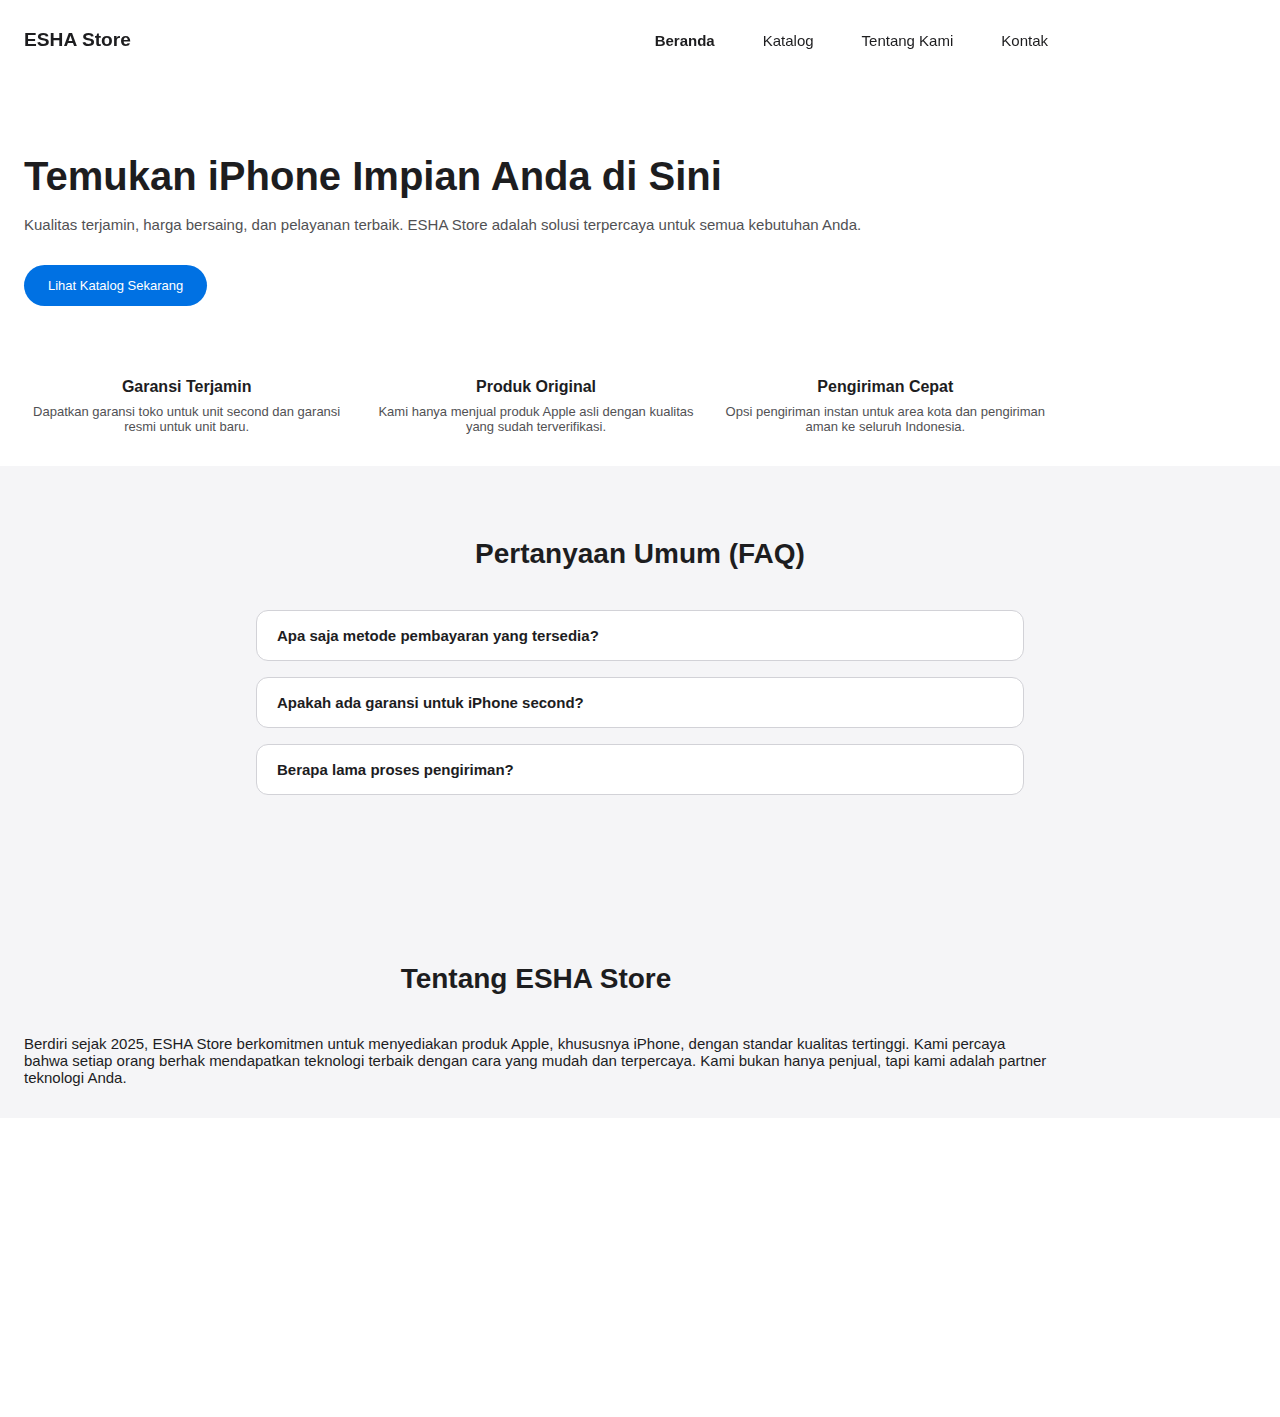
<file: index.html>
<!DOCTYPE html>
<html lang="id">
<head>
    <meta charset="UTF-8">
    <meta name="viewport" content="width=device-width, initial-scale=1.0">
    <title>ESHA Store - Spesialis iPhone Terpercaya</title>
    <meta name="description" content="ESHA Store menjual berbagai model iPhone baru dan second dengan kualitas terjamin dan harga terbaik.">
    <link rel="stylesheet" href="esha.css">
    <link rel="stylesheet" href="https://cdnjs.cloudflare.com/ajax/libs/font-awesome/6.5.2/css/all.min.css" integrity="sha512-SnH5WK+bZxgPHs44uWIX+LLJAJ9/2PkPKZ5QiAj6Ta86w+fsb2TkcmfRyVX3pBnMFcV7oQPJkl9QevSCWr3W6A==" crossorigin="anonymous" referrerpolicy="no-referrer" />
</head>
<body>
    <header class="header" id="header">
        <nav class="nav container">
            <a href="index.html" class="nav__logo">ESHA Store</a>
            <div class="nav__menu" id="nav-menu">
                <ul class="nav__list">
                    <li class="nav__item"><a href="index.html" class="nav__link active-link">Beranda</a></li>
                    <li class="nav__item"><a href="katalog.html" class="nav__link">Katalog</a></li>
                    <li class="nav__item"><a href="index.html#about" class="nav__link">Tentang Kami</a></li>
                    <li class="nav__item"><a href="#footer" class="nav__link">Kontak</a></li>
                </ul>
                <button type="button" class="nav__close" id="nav-close" aria-label="Tutup menu">
                    <i class="fa-solid fa-xmark" aria-hidden="true"></i>
                </button>
            </div>
            <button type="button" class="nav__toggle" id="nav-toggle" aria-label="Buka menu">
                <i class="fa-solid fa-bars" aria-hidden="true"></i>
            </button>
        </nav>
    </header>
    <main class="main">
        <section class="hero">
            <div class="hero__container container">
                <div class="hero__data">
                    <h1 class="hero__title">Temukan iPhone Impian Anda di Sini</h1>
                    <p class="hero__description">Kualitas terjamin, harga bersaing, dan pelayanan terbaik. ESHA Store adalah solusi terpercaya untuk semua kebutuhan Anda.</p>
                    <a href="katalog.html" class="button">Lihat Katalog Sekarang <i class="fa-solid fa-arrow-right"></i></a>
                </div>
            </div>
        </section>
        <section class="excellence section">
            <div class="excellence__container container grid">
                <div class="excellence__item">
                    <i class="fa-solid fa-shield-halved excellence__icon"></i>
                    <h3 class="excellence__title">Garansi Terjamin</h3>
                    <p class="excellence__description">Dapatkan garansi toko untuk unit second dan garansi resmi untuk unit baru.</p>
                </div>
                <div class="excellence__item">
                    <i class="fa-solid fa-box-open excellence__icon"></i>
                    <h3 class="excellence__title">Produk Original</h3>
                    <p class="excellence__description">Kami hanya menjual produk Apple asli dengan kualitas yang sudah terverifikasi.</p>
                </div>
                <div class="excellence__item">
                    <i class="fa-solid fa-truck-fast excellence__icon"></i>
                    <h3 class="excellence__title">Pengiriman Cepat</h3>
                    <p class="excellence__description">Opsi pengiriman instan untuk area kota dan pengiriman aman ke seluruh Indonesia.</p>
                </div>
            </div>
        </section>
        <section class="faq section" id="faq">
            <h2 class="section__title">Pertanyaan Umum (FAQ)</h2>
            <div class="faq__container container grid">
                <details class="faq__item">
                    <summary class="faq__header">
                        <h3 class="faq__question">Apa saja metode pembayaran yang tersedia?</h3>
                        <i class="fa-solid fa-chevron-down faq__icon"></i>
                    </summary>
                    <div class="faq__content">
                        <p>Kami menerima berbagai metode pembayaran, termasuk transfer bank (BSI, Bank Aceh) dan dompet digital seperti GoPay, OVO, dan DANA melalui gateway pembayaran yang aman.</p>
                    </div>
                </details>
                <details class="faq__item">
                    <summary class="faq__header">
                        <h3 class="faq__question">Apakah ada garansi untuk iPhone second?</h3>
                        <i class="fa-solid fa-chevron-down faq__icon"></i>
                    </summary>
                    <div class="faq__content">
                        <p>Tentu! Semua iPhone second yang kami jual telah melalui proses pengecekan kualitas yang ketat dan disertai dengan garansi toko selama 7 hari yang mencakup kerusakan fungsional (bukan karena kesalahan pengguna).</p>
                    </div>
                </details>
                <details class="faq__item">
                    <summary class="faq__header">
                        <h3 class="faq__question">Berapa lama proses pengiriman?</h3>
                        <i class="fa-solid fa-chevron-down faq__icon"></i>
                    </summary>
                    <div class="faq__content">
                        <p>Untuk area Banda Aceh, kami menyediakan opsi pengiriman instan (1-3 jam). Untuk pengiriman ke luar kota, estimasi waktu adalah 2-5 hari kerja tergantung pada lokasi dan layanan kurir yang Anda pilih.</p>
                    </div>
                </details>
            </div>
        </section>
        <section class="about section" id="about">
            <div class="about__container container">
                <div class="about__data">
                    <h2 class="section__title">Tentang ESHA Store</h2>
                    <p class="about__description">Berdiri sejak 2025, ESHA Store berkomitmen untuk menyediakan produk Apple, khususnya iPhone, dengan standar kualitas tertinggi. Kami percaya bahwa setiap orang berhak mendapatkan teknologi terbaik dengan cara yang mudah dan terpercaya. Kami bukan hanya penjual, tapi kami adalah partner teknologi Anda.</p>
                </div>
            </div>
        </section>
    </main>
    <footer class="footer section" id="footer">
        <div class="footer__container container grid">
            <div class="footer__content">
                <h3 class="footer__title">ESHA Store</h3>
                <p class="footer__description">Pilihan cerdas untuk iPhone Anda. <br> Kualitas dan kepuasan pelanggan merupakan prioritas kami.</p>
            </div>
            <div class="footer__content">
                <h3 class="footer__title">Navigasi</h3>
                <ul class="footer__links">
                    <li><a href="index.html#about" class="footer__link">Tentang Kami</a></li>
                    <li><a href="katalog.html" class="footer__link">Katalog</a></li>
                    <li><a href="index.html#faq" class="footer__link">FAQ</a></li>
                </ul>
            </div>
            <div class="footer__content">
                <h3 class="footer__title">Toko Online</h3>
                <ul class="footer__links">
                    <li><a href="https://shopee.co.id/eshanstore" target="_blank" rel="noopener noreferrer" class="footer__link">Shopee</a></li>
                    <li><a href="https://facebook.com/eshanstore" target="_blank" rel="noopener noreferrer" class="footer__link">Facebook Marketplace</a></li>
                </ul>
            </div>
            <div class="footer__content">
                <h3 class="footer__title">Ikuti Kami</h3>
                <div class="footer__social">
                    <a href="https://facebook.com/eshanstore" target="_blank" rel="noopener noreferrer" class="footer__social-link" aria-label="Facebook ESHA Store"><i class="fa-brands fa-facebook-f" aria-hidden="true"></i></a>
                    <a href="https://www.instagram.com/pc.semmibandaaceh" target="_blank" rel="noopener noreferrer" class="footer__social-link" aria-label="Instagram ESHA Store"><i class="fa-brands fa-instagram" aria-hidden="true"></i></a>
                    <a href="https://tiktok.com/@eshanstore" target="_blank" rel="noopener noreferrer" class="footer__social-link" aria-label="TikTok ESHA Store"><i class="fa-brands fa-tiktok" aria-hidden="true"></i></a>
                </div>
            </div>
        </div>
        <span class="footer__copy">&#169; 2025 ESHA Store. Semua hak dilindungi.</span>
    </footer>
    <script src="esha.js" defer></script>
</body>
</html>
</file>
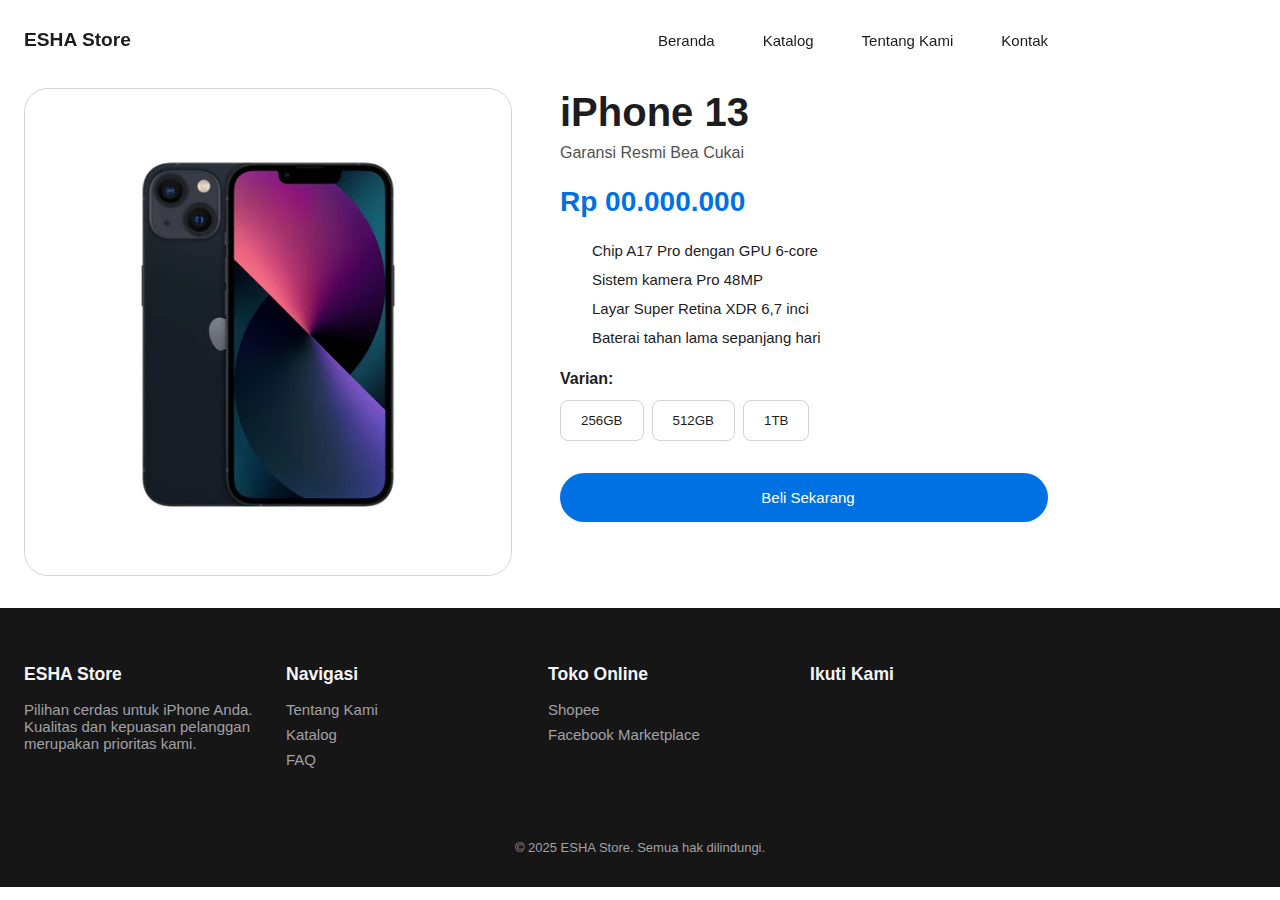
<file: detail-ip13.html>
<!DOCTYPE html>
<html lang="id">
<head>
    <meta charset="UTF-8">
    <meta name="viewport" content="width=device-width, initial-scale=1.0">
    <title>iPhone 13 - ESHA Store</title>
    <meta name="description" content="Beli iPhone 15 Pro Max dengan spesifikasi terbaik. Garansi resmi, cicilan 0%, dan harga terjangkau di ESHA Store.">
    <link rel="stylesheet" href="esha.css">
    <link rel="stylesheet" href="https://cdnjs.cloudflare.com/ajax/libs/font-awesome/6.5.2/css/all.min.css" integrity="sha512-SnH5WK+bZxgPHs44uWIX+LLJAJ9/2PkPKZ5QiAj6Ta86w+fsb2TkcmfRyVX3pBnMFcV7oQPJkl9QevSCWr3W6A==" crossorigin="anonymous" referrerpolicy="no-referrer" />
</head>
<body>
    <header class="header" id="header">
        <nav class="nav container">
            <a href="index.html" class="nav__logo">ESHA Store</a>
            <div class="nav__menu" id="nav-menu">
                <ul class="nav__list">
                    <li class="nav__item"><a href="index.html" class="nav__link">Beranda</a></li>
                    <li class="nav__item"><a href="katalog.html" class="nav__link">Katalog</a></li>
                    <li class="nav__item"><a href="index.html#about" class="nav__link">Tentang Kami</a></li>
                    <li class="nav__item"><a href="#footer" class="nav__link">Kontak</a></li>
                </ul>
                <button type="button" class="nav__close" id="nav-close" aria-label="Tutup menu"><i class="fa-solid fa-xmark" aria-hidden="true"></i></button>
            </div>
            <button type="button" class="nav__toggle" id="nav-toggle" aria-label="Buka menu"><i class="fa-solid fa-bars" aria-hidden="true"></i></button>
        </nav>
    </header>
    <main class="main">
        <section class="product-detail section">
            <div class="product-detail__container container grid">
                <div class="product-detail__image-gallery">
                    <img src="images/ip-13.jpg" alt="iPhone 13" class="product-detail__main-image">
                </div>
                <div class="product-detail__info">
                    <h1 class="product-detail__title">iPhone 13</h1>
                    <p class="product-detail__tagline">Garansi Resmi Bea Cukai</p>
                    <div class="product-detail__price">Rp 00.000.000</div>
                    <div class="product-detail__specs">
                        <ul>
                            <li><i class="fa-solid fa-microchip"></i> Chip A17 Pro dengan GPU 6-core</li>
                            <li><i class="fa-solid fa-camera"></i> Sistem kamera Pro 48MP</li>
                            <li><i class="fa-solid fa-mobile-screen"></i> Layar Super Retina XDR 6,7 inci</li>
                            <li><i class="fa-solid fa-battery-full"></i> Baterai tahan lama sepanjang hari</li>
                        </ul>
                    </div>
                    <div class="product-detail__variants">
                        <h3 class="variants__title">Varian:</h3>
                        <div class="variants__buttons">
                            <button class="variant__button">256GB</button>
                            <button class="variant__button">512GB</button>
                            <button class="variant__button">1TB</button>
                        </div>
                    </div>
                    <a href="https://shopee.co.id/eshanstore/iphone15promax" target="_blank" rel="noopener noreferrer" class="button product-detail__button">
                        <i class="fa-solid fa-cart-shopping"></i> Beli Sekarang
                    </a>
                </div>
            </div>
        </section>
    </main>
    <footer class="footer section" id="footer">
        <div class="footer__container container grid">
            <div class="footer__content">
                <h3 class="footer__title">ESHA Store</h3>
                <p class="footer__description">Pilihan cerdas untuk iPhone Anda. <br> Kualitas dan kepuasan pelanggan merupakan prioritas kami.</p>
            </div>
            <div class="footer__content">
                <h3 class="footer__title">Navigasi</h3>
                <ul class="footer__links">
                    <li><a href="index.html" class="footer__link">Tentang Kami</a></li>
                    <li><a href="katalog.html" class="footer__link">Katalog</a></li>
                    <li><a href="index.html#faq" class="footer__link">FAQ</a></li>
                </ul>
            </div>
            <div class="footer__content">
                <h3 class="footer__title">Toko Online</h3>
                <ul class="footer__links">
                    <li><a href="https://shopee.co.id/eshanstore" target="_blank" rel="noopener noreferrer" class="footer__link">Shopee</a></li>
                    <li><a href="https://facebook.com/eshanstore" target="_blank" rel="noopener noreferrer" class="footer__link">Facebook Marketplace</a></li>
                </ul>
            </div>
            <div class="footer__content">
                <h3 class="footer__title">Ikuti Kami</h3>
                <div class="footer__social">
                    <a href="https://facebook.com/eshanstore" target="_blank" rel="noopener noreferrer" class="footer__social-link" aria-label="Facebook ESHA Store"><i class="fa-brands fa-facebook-f" aria-hidden="true"></i></a>
                    <a href="https://instagram.com/eshanstore" target="_blank" rel="noopener noreferrer" class="footer__social-link" aria-label="Instagram ESHA Store"><i class="fa-brands fa-instagram" aria-hidden="true"></i></a>
                    <a href="https://tiktok.com/@eshanstore" target="_blank" rel="noopener noreferrer" class="footer__social-link" aria-label="TikTok ESHA Store"><i class="fa-brands fa-tiktok" aria-hidden="true"></i></a>
                </div>
            </div>
        </div>
        <span class="footer__copy">&#169; 2025 ESHA Store. Semua hak dilindungi.</span>
    </footer>
    <script src="esha.js" defer></script>
</body>
</html>
</file>
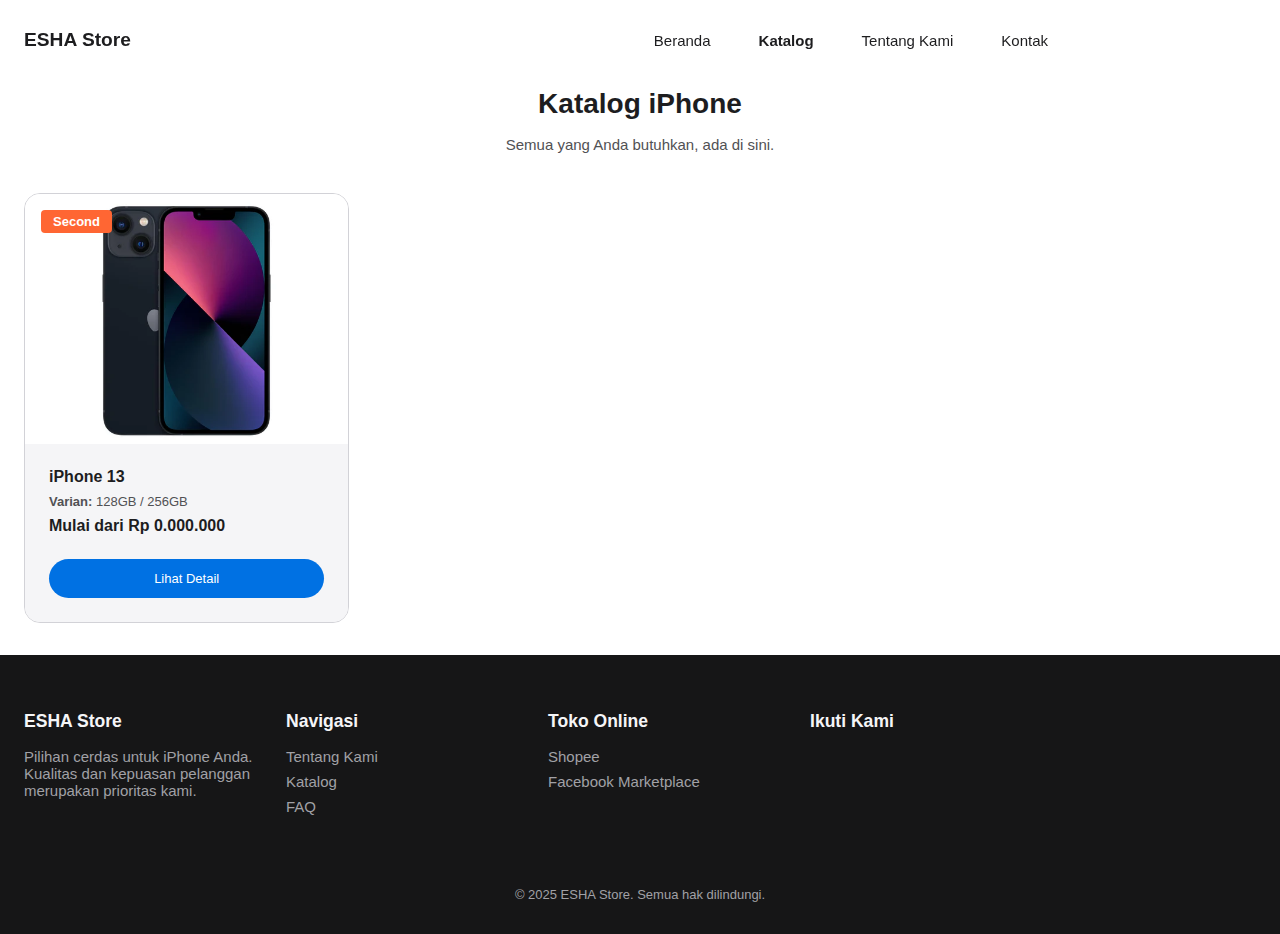
<file: katalog.html>
<!DOCTYPE html>
<html lang="id">
<head>
    <meta charset="UTF-8">
    <meta name="viewport" content="width=device-width, initial-scale=1.0">
    <title>Katalog Produk - ESHA Store</title>
    <meta name="description" content="Lihat semua koleksi iPhone yang tersedia di ESHA Store. Varian lengkap dengan harga terbaik.">
    
    <link rel="stylesheet" href="esha.css">
    <link rel="stylesheet" href="https://cdnjs.cloudflare.com/ajax/libs/font-awesome/6.5.2/css/all.min.css" integrity="sha512-SnH5WK+bZxgPHs44uWIX+LLJAJ9/2PkPKZ5QiAj6Ta86w+fsb2TkcmfRyVX3pBnMFcV7oQPJkl9QevSCWr3W6A==" crossorigin="anonymous" referrerpolicy="no-referrer" />
</head>
<body>
    <header class="header" id="header">
        <nav class="nav container">
            <a href="index.html" class="nav__logo">ESHA Store</a>
            <div class="nav__menu" id="nav-menu">
                <ul class="nav__list">
                    <li class="nav__item"><a href="index.html" class="nav__link">Beranda</a></li>
                    <li class="nav__item"><a href="katalog.html" class="nav__link active-link">Katalog</a></li>
                    <li class="nav__item"><a href="index.html#about" class="nav__link">Tentang Kami</a></li>
                    <li class="nav__item"><a href="#footer" class="nav__link">Kontak</a></li>
                </ul>
                <button type="button" class="nav__close" id="nav-close" aria-label="Tutup menu">
                    <i class="fa-solid fa-xmark" aria-hidden="true"></i>
                </button>
            </div>
            <button type="button" class="nav__toggle" id="nav-toggle" aria-label="Buka menu">
                <i class="fa-solid fa-bars" aria-hidden="true"></i>
            </button>
        </nav>
    </header>
    <main>
        <section class="catalog section">
            <h1 class="section__title">Katalog iPhone</h1>
            <p class="catalog__subtitle">Semua yang Anda butuhkan, ada di sini.</p>
            <div class="catalog__container container grid">
                <article class="product-card">
                    <div class="product-card__image-container">
                        <img src="images/ip-13.jpg" alt="iPhone 13" class="product-card__image">
                        <span class="product-card__tag product-card__tag--second">Second</span>
                    </div>
                    <div class="product-card__content">
                        <h3 class="product-card__title">iPhone 13</h3>
                        <div class="product-card__info">
                            <p class="product-card__variants"><strong>Varian:</strong> 128GB / 256GB</p>
                            <p class="product-card__price">Mulai dari Rp 0.000.000</p>
                        </div>
                        <a href="detail-ip13.html" class="button product-card__button">Lihat Detail</a>
                    </div>
                </article>
            </div>
        </section>
    </main>
    <footer class="footer section" id="footer">
        <div class="footer__container container grid">
            <div class="footer__content">
                <h3 class="footer__title">ESHA Store</h3>
                <p class="footer__description">Pilihan cerdas untuk iPhone Anda. <br> Kualitas dan kepuasan pelanggan merupakan prioritas kami.</p>
            </div>
            <div class="footer__content">
                <h3 class="footer__title">Navigasi</h3>
                <ul class="footer__links">
                    <li><a href="index.html#about" class="footer__link">Tentang Kami</a></li>
                    <li><a href="katalog.html" class="footer__link">Katalog</a></li>
                    <li><a href="index.html#faq" class="footer__link">FAQ</a></li>
                </ul>
            </div>
            <div class="footer__content">
                <h3 class="footer__title">Toko Online</h3>
                <ul class="footer__links">
                    <li><a href="https://shopee.co.id/eshanstore" target="_blank" rel="noopener noreferrer" class="footer__link">Shopee</a></li>
                    <li><a href="https://facebook.com/eshanstore" target="_blank" rel="noopener noreferrer" class="footer__link">Facebook Marketplace</a></li>
                </ul>
            </div>
            <div class="footer__content">
                <h3 class="footer__title">Ikuti Kami</h3>
                <div class="footer__social">
                    <a href="https://facebook.com/eshanstore" target="_blank" rel="noopener noreferrer" class="footer__social-link" aria-label="Facebook ESHA Store"><i class="fa-brands fa-facebook-f" aria-hidden="true"></i></a>
                    <a href="https://instagram.com/eshanstore" target="_blank" rel="noopener noreferrer" class="footer__social-link" aria-label="Instagram ESHA Store"><i class="fa-brands fa-instagram" aria-hidden="true"></i></a>
                    <a href="https://tiktok.com/@eshanstore" target="_blank" rel="noopener noreferrer" class="footer__social-link" aria-label="TikTok ESHA Store"><i class="fa-brands fa-tiktok" aria-hidden="true"></i></a>
                </div>
            </div>
        </div>
        <span class="footer__copy">&#169; 2025 ESHA Store. Semua hak dilindungi.</span>
    </footer>
    <script src="esha.js" defer></script>
</body>
</html>
</file>
<file: esha.css>
:root {
    --accent-blue: #0071e3;
    --accent-blue-darker: #0068d1; 
    --bg-white: #ffffff;
    --bg-light-gray: #f5f5f7;
    --text-black: #1d1d1f;
    --text-gray: #515154;
    --bg-dark: #161617;
    --text-white: #f5f5f7;
    --text-white-alt: #a1a1a6;
    --border-color-light: #d2d2d7;
    --white-color: #fff;
    --tag-second-color:#f63;
    --body-font: -apple-system, BlinkMacSystemFont, "Segoe UI", Roboto, Helvetica, Arial, sans-serif;
    --biggest-font-size: 2.5rem;
    --h1-font-size: 1.75rem;
    --h2-font-size: 1.25rem;
    --h3-font-size: 1rem;
    --normal-font-size: .938rem;
    --small-font-size: .813rem;
    --font-regular: 400;
    --font-semi-bold: 600;
    --font-bold: 700;
    --header-height: 3.5rem;
    --z-tooltip: 10;
    --z-fixed: 100;
}
* { box-sizing: border-box; padding: 0; margin: 0; }
html { scroll-behavior: smooth; }
.fade-in {opacity: 0; transform: translateY(20px); transition: opacity 0.6s ease-out, transform 0.6s ease-out;}
.fade-in.visible {opacity: 1; transform: translateY(0);}
body {
    font-family: var(--body-font);
    font-size: var(--normal-font-size);
    background-color: var(--bg-white);
    color: var(--text-black);
    -webkit-font-smoothing: antialiased;
    -moz-osx-font-smoothing: grayscale;
}
h1, h2, h3, h4 { color: var(--text-black); font-weight: var(--font-semi-bold); }
ul { list-style: none; }
a { text-decoration: none; color: inherit; }
img { max-width: 100%; height: auto; display: block; }
.container { max-width: 1024px; margin-left: 1.5rem; margin-right: 1.5rem; }
.grid { display: grid; gap: 1.5rem; }
.section { padding: 4.5rem 0 2rem; }
.section__title { font-size: var(--h1-font-size); text-align: center; margin-bottom: 2.5rem; }
.main { overflow: hidden; }
.button {
    display: inline-block;
    background-color: var(--accent-blue);
    color: var(--white-color);
    padding: 0.8rem 1.5rem;
    border-radius: 980px;
    font-weight: var(--font-regular);
    font-size: var(--small-font-size);
    transition: background-color .3s ease, transform .2s ease;
    border: none;
    cursor: pointer;
}
.button:hover { background-color: var(--accent-blue-darker); }
.button--pressed {transform: scale(0.97); transition-duration: .1s;}
.header { width: 100%; background-color: transparent; position: fixed; top: 0; left: 0; z-index: var(--z-fixed); transition: background-color .4s, box-shadow .4s; }
.nav { height: var(--header-height);
    display: flex;
    justify-content: space-between;
    align-items: center; 
}
.nav__logo { color: var(--text-black); font-weight: var(--font-semi-bold); font-size: 1.2rem; transition: color .3s; }
.nav__logo:hover { color: var(--accent-blue); }
.nav__toggle, .nav__close { font-size: 1.25rem; color: var(--text-black); cursor: pointer; background: none; border: none; }
.nav__list { display: flex; flex-direction: column; row-gap: 2.5rem; }
.nav__link { color: var(--text-black); font-weight: var(--font-regular); transition: color .3s; }
.nav__link:hover { color: var(--accent-blue); }
.active-link { color: var(--accent-blue); font-weight: var(--font-semi-bold); }
.nav__close { position: absolute; top: 1rem; right: 1.5rem; }
.show-menu { right: 0; }
.scroll-header { background-color: rgba(255, 255, 255, 0.8); backdrop-filter: blur(20px); -webkit-backdrop-filter: blur(20px); box-shadow: 0 1px 4px rgba(0, 0, 0, 0.05); }
.hero { padding-top: calc(var(--header-height) + 2rem);
    background-color: var(--bg-white); 
}
.hero__container, .about__container { display: grid; grid-template-columns: 1fr; gap: 2rem; align-items: center; }
.hero__data, .about__data { text-align: center; }
.hero__title { font-size: var(--biggest-font-size); line-height: 1.2; margin-bottom: 1rem; }
.hero__description { margin-bottom: 2rem; color: var(--text-gray); }
.excellence__container {
    gap: 2.5rem 1.5rem;
}
.excellence__item {text-align: center;}
.excellence__icon {font-size: 2rem; color: var(--accent-blue); margin-bottom: 1rem;}
.excellence__title {font-size: var(--h3-font-size); margin-bottom: .5rem;}
.excellence__description {font-size: var(--small-font-size); color: var(--text-gray); padding: 0 1rem;}
.faq {
    background-color: var(--bg-light-gray);
}
.faq__container {max-width: 768px; margin-left: auto; margin-right: auto; row-gap: 1rem;}
.faq__item {background-color: var(--bg-white); border: 1px solid var(--border-color-light); border-radius: 0.75rem; padding: 1rem 1.25rem; cursor: pointer;}
.faq__header {display: flex; justify-content: space-between; align-items: center; column-gap: 1rem;}
.faq__header::-webkit-details-marker {display: none;}
.faq__question {font-size: var(--normal-font-size); font-weight: var(--font-semi-bold);}
.faq__icon {font-size: 1.25rem; color: var(--accent-blue); transition: transform .3s;}
.faq__content {overflow: hidden; transition: all .3s ease-out;}
.faq__content p {padding-top: 1rem; font-size: var(--small-font-size); line-height: 1.6; color: var(--text-gray);}
.faq__item[open] {padding-bottom: 1.25rem;}
.faq__item[open] .faq__header {margin-bottom: 0.5rem;}
.faq__item[open] .faq__icon {transform: rotate(180deg);}
.about { 
    background-color: var(--bg-light-gray);
}
.catalog { 
    padding-top: calc(var(--header-height) + 2rem); 
}
.catalog__subtitle { color: var(--text-gray); margin-top: -1.5rem; margin-bottom: 2.5rem; text-align: center; }
.product-card { 
    background-color: transparent; 
    border-radius: 1rem;
    overflow: hidden;
    border: 1px solid var(--border-color-light);
    display: flex; flex-direction: column;
    transition: transform .3s ease, box-shadow .3s ease; 
}
.product-card:hover { transform: translateY(-8px); box-shadow: 0 12px 24px rgba(0, 0, 0, 0.08); }
.product-card__image-container { position: relative; background-color: var(--bg-white); }
.product-card__image { width: 100%; height: 250px; object-fit: cover; }
.product-card__tag { position: absolute; top: 1rem; left: 1rem; background-color: var(--accent-blue); color:var(--white-color); padding: .25rem .75rem; font-size: var(--small-font-size); border-radius: .25rem; font-weight: var(--font-semi-bold); }
.product-card__tag--second { background-color: var(--tag-second-color); }
.product-card__content { padding: 1.5rem; display: flex; flex-direction: column; flex-grow: 1; background-color: var(--bg-light-gray); }
.product-card__title { font-size: var(--h3-font-size); margin-bottom: .5rem; }
.product-card__info { margin-bottom: 1.5rem; flex-grow: 1; }
.product-card__variants { font-size: var(--small-font-size); color: var(--text-gray); margin-bottom: .5rem; }
.product-card__price { font-size: var(--h3-font-size); font-weight: var(--font-bold); color: var(--text-black); }
.product-card__button { width: 100%; text-align: center; padding: .75rem 1rem; }
.product-detail {
    padding-top: calc(var(--header-height) + 2rem);
}
.product-detail__container {align-items: flex-start; column-gap: 3rem;}
.product-detail__main-image {width: 100%; border-radius: 1.5rem; border: 1px solid var(--border-color-light);}
.product-detail__title {font-size: var(--biggest-font-size); font-weight: var(--font-bold); line-height: 1.2;}
.product-detail__tagline {font-size: var(--h3-font-size); color: var(--text-gray); margin-top: 0.5rem;}
.product-detail__price {font-size: var(--h1-font-size); font-weight: var(--font-semi-bold); color: var(--accent-blue); margin: 1.5rem 0;}
.product-detail__specs ul {list-style: none; padding: 0; display: flex; flex-direction: column; row-gap: 0.75rem; margin-bottom: 1.5rem;}
.product-detail__specs li {display: flex; align-items: center; gap: 0.75rem; font-size: var(--normal-font-size);}
.product-detail__specs i {color: var(--accent-blue); width: 20px; text-align: center;}
.variants__title {font-size: var(--h3-font-size); font-weight: var(--font-semi-bold); margin-bottom: 0.75rem;}
.variants__buttons {display: flex; gap: 0.5rem; margin-bottom: 2rem;}
.variant__button {padding: 0.75rem 1.25rem; border: 1px solid var(--border-color-light); background-color: var(--bg-white); color: var(--text-black); border-radius: 0.5rem; cursor: pointer; transition: all .2s;}
.variant__button:hover {background-color: var(--bg-light-gray);}
.product-detail__button {width: 100%; text-align: center; padding: 1rem; font-size: var(--normal-font-size);}
.product-detail__button i {margin-right: 0.5rem;}
.footer { 
    background-color: var(--bg-dark);
    color: var(--text-white-alt);
    padding: 3.5rem 0 2rem;
}
.footer__container { row-gap: 2.5rem; }
.footer__title { color: var(--text-white); margin-bottom: 1rem; }
.footer__links { display: flex; flex-direction: column; row-gap: .5rem; }
.footer__link { color: var(--text-white-alt); transition: color .3s; }
.footer__link:hover { color: var(--text-white); }
.footer__social { display: flex; column-gap: 1.5rem; }
.footer__social-link { font-size: 1.25rem; color: var(--text-white-alt); transition: color .3s, transform .3s; }
.footer__social-link:hover { color: var(--text-white); transform: translateY(-2px); }
.footer__copy { display: block; margin-top: 4.5rem; text-align: center; font-size: var(--small-font-size); }
@media screen and (max-width: 767px) {
    .nav__menu { position: fixed; top: 0; right: -100%;
        background-color: rgba(255, 255, 255, 0.9);
        width: 100%; height: 100%; padding: 4.5rem 0 0 3rem;
        backdrop-filter: blur(10px);
        -webkit-backdrop-filter: blur(10px);
        transition: right .4s;
    }
}
@media screen and (min-width: 767px) {
    .nav { height: calc(var(--header-height) + 1.5rem); }
    .nav__toggle, .nav__close { display: none; }
    .nav__list { flex-direction: row; column-gap: 3rem; }
    .nav__menu { width: auto; }
    .nav__link { color: var(--text-black); }
    .hero__container, .about__container { grid-template-columns:1fr; padding-top: 4rem; }
    .hero__data, .about__data { text-align: left; }
    .excellence__container {grid-template-columns: repeat(3, 1fr);}
    .excellence__description {padding: 0;}
    .catalog__container { grid-template-columns: repeat(3, 1fr); }
    .product-detail__container {grid-template-columns: 1fr 1fr;}
    .footer__container { grid-template-columns: repeat(4, 1fr); }
}
</file>
